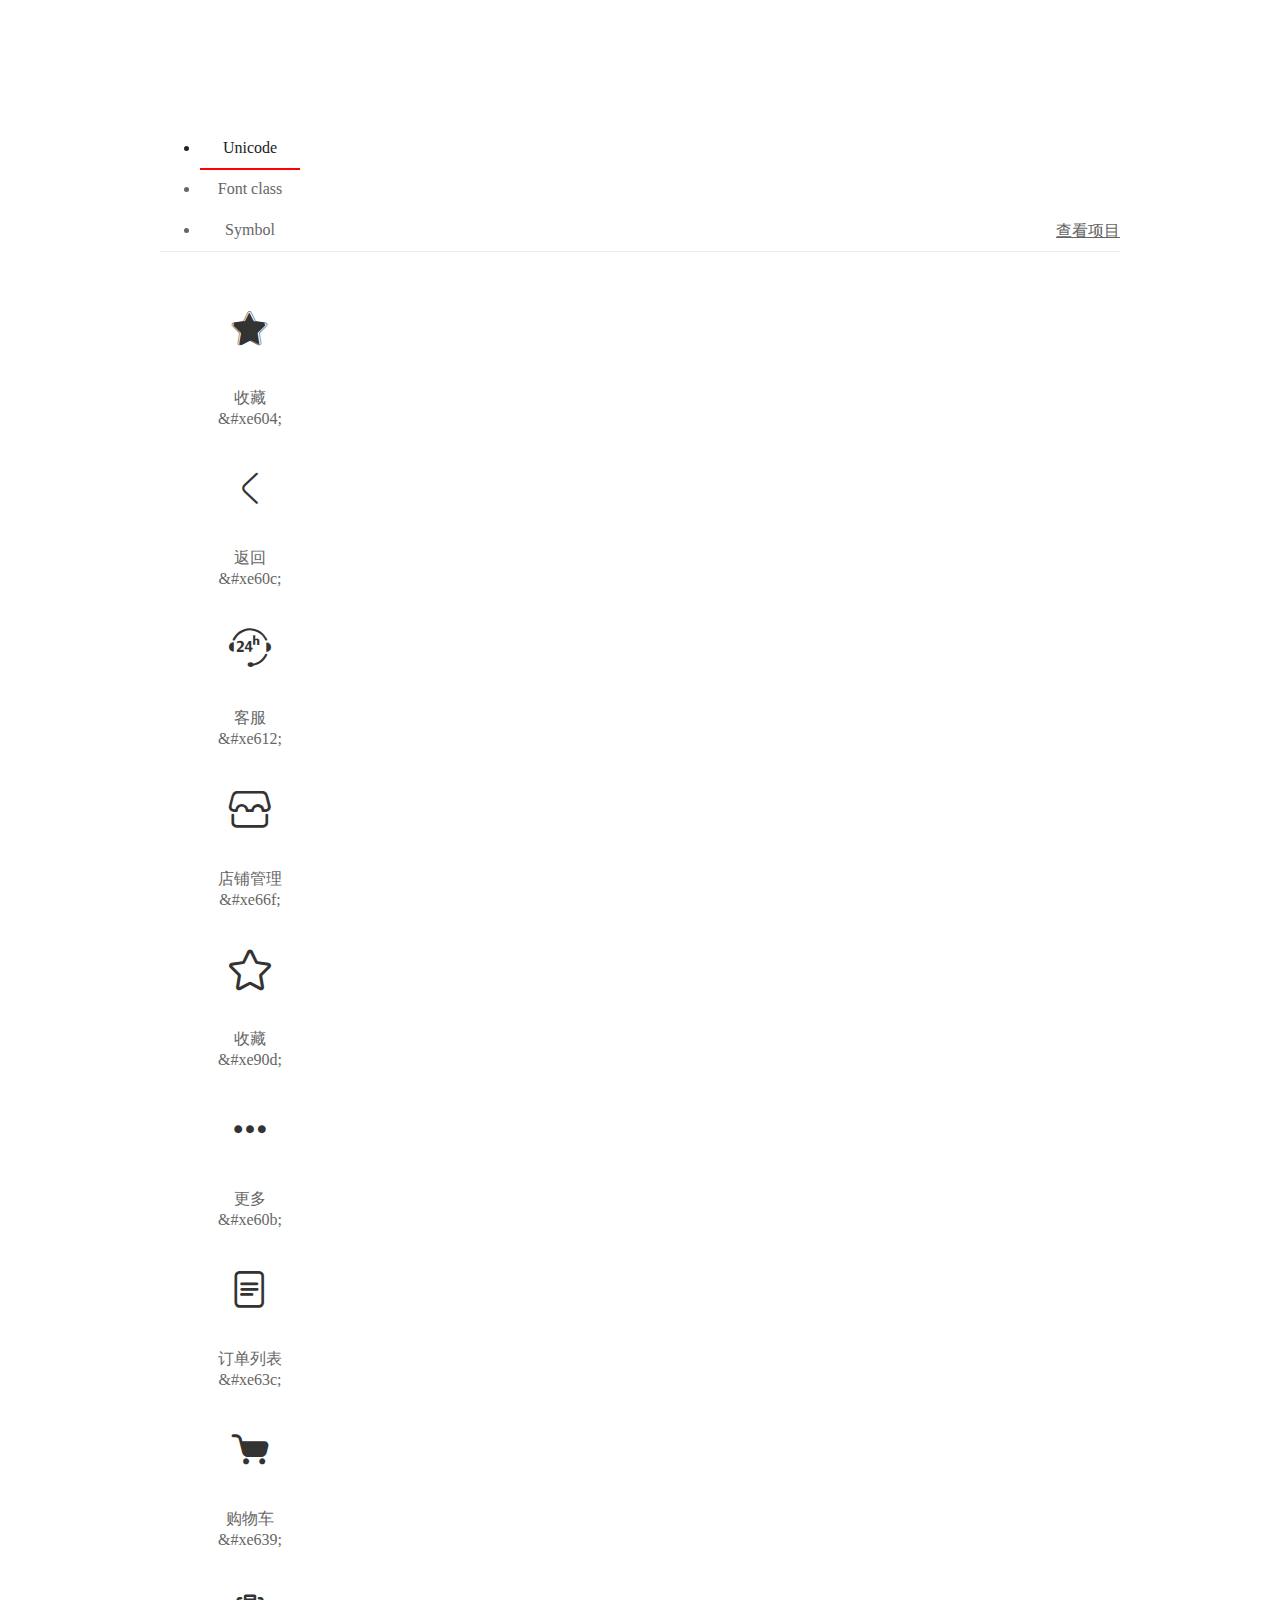
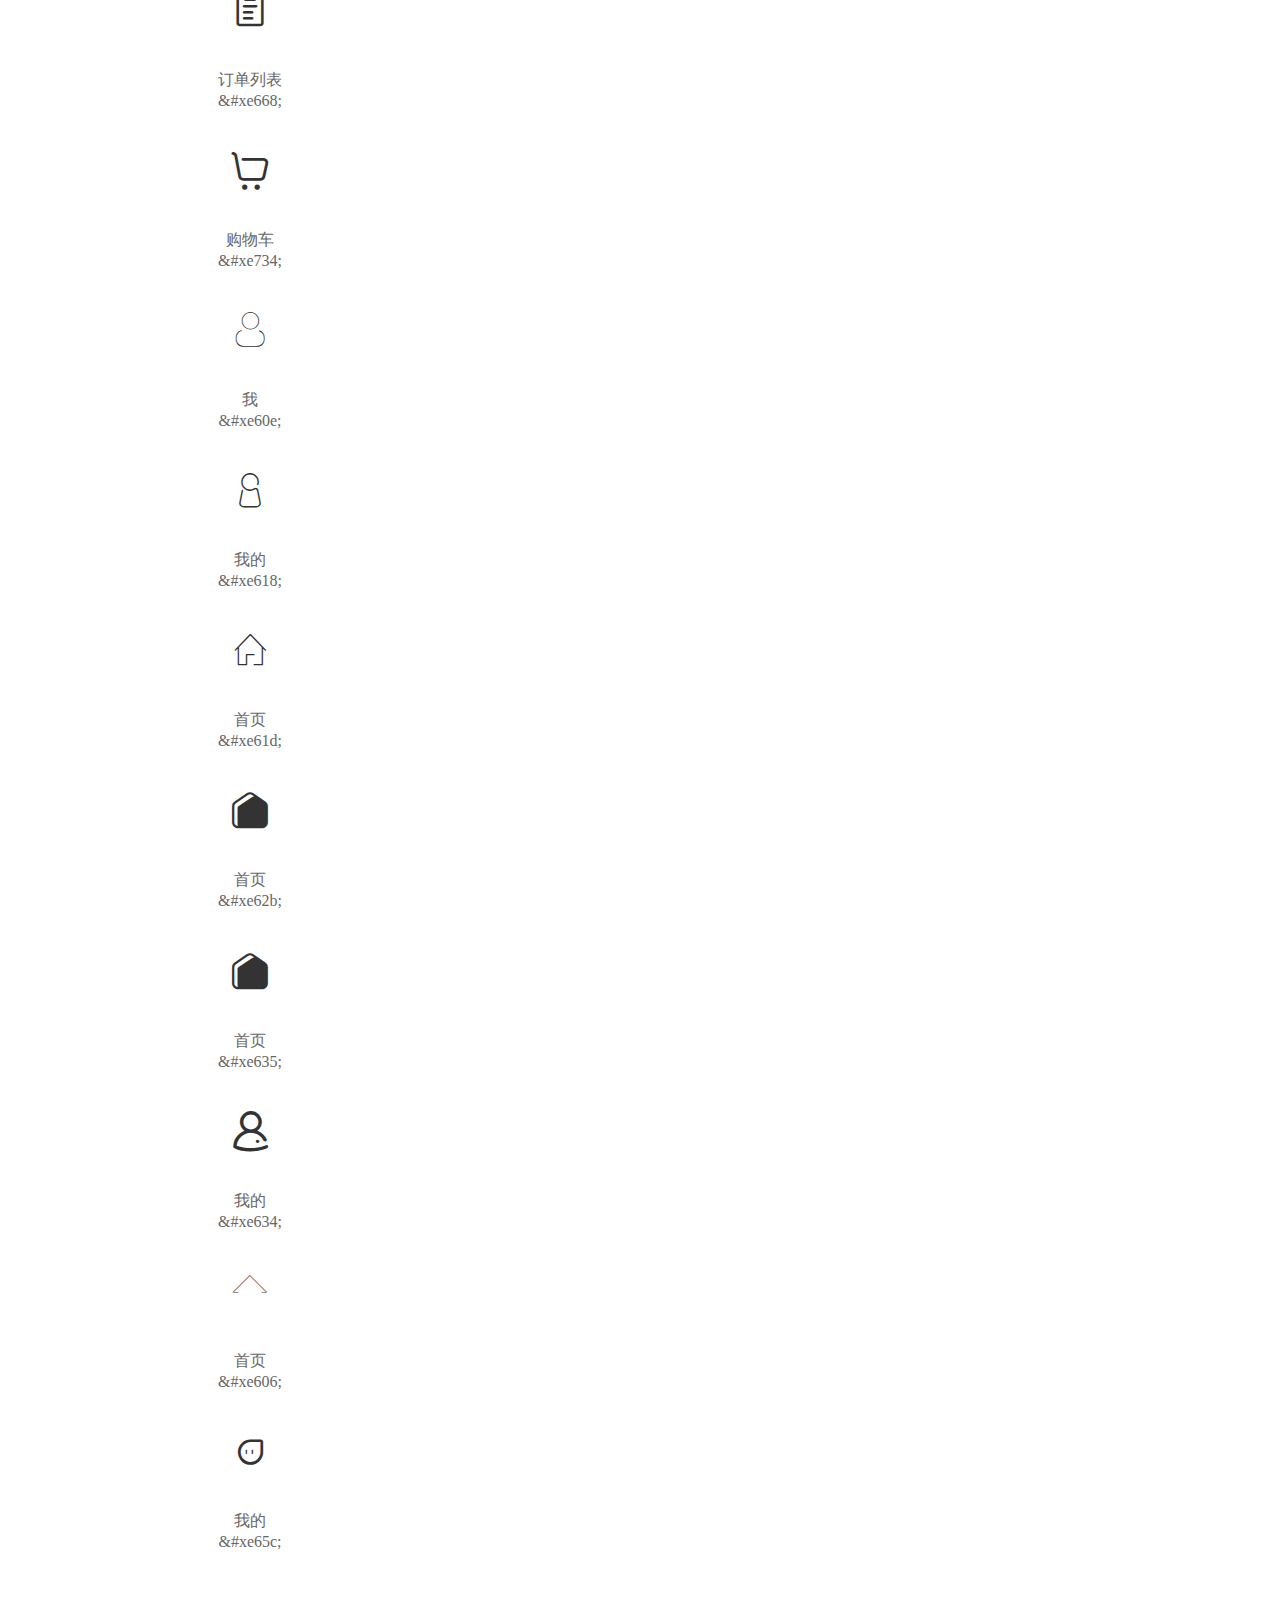
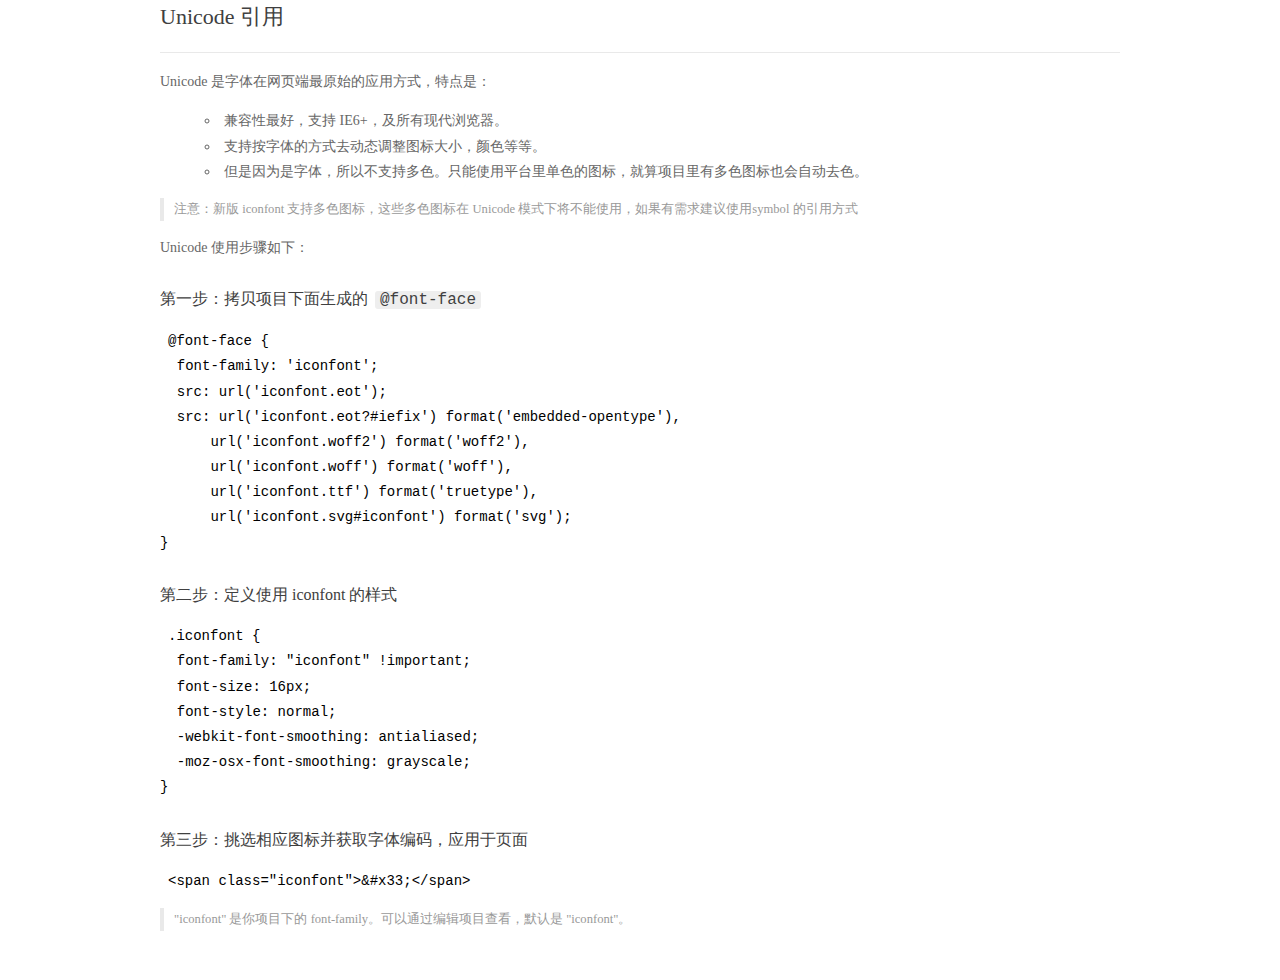
<file: iconfont/demo_index.html>
<!DOCTYPE html>
<html>
<head>
  <meta charset="utf-8"/>
  <title>IconFont Demo</title>
  <link rel="shortcut icon" href="https://img.alicdn.com/tps/i4/TB1_oz6GVXXXXaFXpXXJDFnIXXX-64-64.ico" type="image/x-icon"/>
  <link rel="stylesheet" href="https://g.alicdn.com/thx/cube/1.3.2/cube.min.css">
  <link rel="stylesheet" href="demo.css">
  <link rel="stylesheet" href="iconfont.css">
  <script src="iconfont.js"></script>
  <!-- jQuery -->
  <script src="https://a1.alicdn.com/oss/uploads/2018/12/26/7bfddb60-08e8-11e9-9b04-53e73bb6408b.js"></script>
  <!-- 代码高亮 -->
  <script src="https://a1.alicdn.com/oss/uploads/2018/12/26/a3f714d0-08e6-11e9-8a15-ebf944d7534c.js"></script>
</head>
<body>
  <div class="main">
    <h1 class="logo"><a href="https://www.iconfont.cn/" title="iconfont 首页" target="_blank">&#xe86b;</a></h1>
    <div class="nav-tabs">
      <ul id="tabs" class="dib-box">
        <li class="dib active"><span>Unicode</span></li>
        <li class="dib"><span>Font class</span></li>
        <li class="dib"><span>Symbol</span></li>
      </ul>
      
      <a href="https://www.iconfont.cn/manage/index?manage_type=myprojects&projectId=2124020" target="_blank" class="nav-more">查看项目</a>
      
    </div>
    <div class="tab-container">
      <div class="content unicode" style="display: block;">
          <ul class="icon_lists dib-box">
          
            <li class="dib">
              <span class="icon iconfont">&#xe604;</span>
                <div class="name">收藏</div>
                <div class="code-name">&amp;#xe604;</div>
              </li>
          
            <li class="dib">
              <span class="icon iconfont">&#xe60c;</span>
                <div class="name">返回</div>
                <div class="code-name">&amp;#xe60c;</div>
              </li>
          
            <li class="dib">
              <span class="icon iconfont">&#xe612;</span>
                <div class="name">客服</div>
                <div class="code-name">&amp;#xe612;</div>
              </li>
          
            <li class="dib">
              <span class="icon iconfont">&#xe66f;</span>
                <div class="name">店铺管理</div>
                <div class="code-name">&amp;#xe66f;</div>
              </li>
          
            <li class="dib">
              <span class="icon iconfont">&#xe90d;</span>
                <div class="name">收藏</div>
                <div class="code-name">&amp;#xe90d;</div>
              </li>
          
            <li class="dib">
              <span class="icon iconfont">&#xe60b;</span>
                <div class="name">更多</div>
                <div class="code-name">&amp;#xe60b;</div>
              </li>
          
            <li class="dib">
              <span class="icon iconfont">&#xe63c;</span>
                <div class="name">订单列表</div>
                <div class="code-name">&amp;#xe63c;</div>
              </li>
          
            <li class="dib">
              <span class="icon iconfont">&#xe639;</span>
                <div class="name">购物车</div>
                <div class="code-name">&amp;#xe639;</div>
              </li>
          
            <li class="dib">
              <span class="icon iconfont">&#xe668;</span>
                <div class="name">订单列表</div>
                <div class="code-name">&amp;#xe668;</div>
              </li>
          
            <li class="dib">
              <span class="icon iconfont">&#xe734;</span>
                <div class="name">购物车</div>
                <div class="code-name">&amp;#xe734;</div>
              </li>
          
            <li class="dib">
              <span class="icon iconfont">&#xe60e;</span>
                <div class="name">我</div>
                <div class="code-name">&amp;#xe60e;</div>
              </li>
          
            <li class="dib">
              <span class="icon iconfont">&#xe618;</span>
                <div class="name">我的</div>
                <div class="code-name">&amp;#xe618;</div>
              </li>
          
            <li class="dib">
              <span class="icon iconfont">&#xe61d;</span>
                <div class="name">首页</div>
                <div class="code-name">&amp;#xe61d;</div>
              </li>
          
            <li class="dib">
              <span class="icon iconfont">&#xe62b;</span>
                <div class="name">首页</div>
                <div class="code-name">&amp;#xe62b;</div>
              </li>
          
            <li class="dib">
              <span class="icon iconfont">&#xe635;</span>
                <div class="name">首页</div>
                <div class="code-name">&amp;#xe635;</div>
              </li>
          
            <li class="dib">
              <span class="icon iconfont">&#xe634;</span>
                <div class="name">我的</div>
                <div class="code-name">&amp;#xe634;</div>
              </li>
          
            <li class="dib">
              <span class="icon iconfont">&#xe606;</span>
                <div class="name">首页</div>
                <div class="code-name">&amp;#xe606;</div>
              </li>
          
            <li class="dib">
              <span class="icon iconfont">&#xe65c;</span>
                <div class="name">我的</div>
                <div class="code-name">&amp;#xe65c;</div>
              </li>
          
          </ul>
          <div class="article markdown">
          <h2 id="unicode-">Unicode 引用</h2>
          <hr>

          <p>Unicode 是字体在网页端最原始的应用方式，特点是：</p>
          <ul>
            <li>兼容性最好，支持 IE6+，及所有现代浏览器。</li>
            <li>支持按字体的方式去动态调整图标大小，颜色等等。</li>
            <li>但是因为是字体，所以不支持多色。只能使用平台里单色的图标，就算项目里有多色图标也会自动去色。</li>
          </ul>
          <blockquote>
            <p>注意：新版 iconfont 支持多色图标，这些多色图标在 Unicode 模式下将不能使用，如果有需求建议使用symbol 的引用方式</p>
          </blockquote>
          <p>Unicode 使用步骤如下：</p>
          <h3 id="-font-face">第一步：拷贝项目下面生成的 <code>@font-face</code></h3>
<pre><code class="language-css"
>@font-face {
  font-family: 'iconfont';
  src: url('iconfont.eot');
  src: url('iconfont.eot?#iefix') format('embedded-opentype'),
      url('iconfont.woff2') format('woff2'),
      url('iconfont.woff') format('woff'),
      url('iconfont.ttf') format('truetype'),
      url('iconfont.svg#iconfont') format('svg');
}
</code></pre>
          <h3 id="-iconfont-">第二步：定义使用 iconfont 的样式</h3>
<pre><code class="language-css"
>.iconfont {
  font-family: "iconfont" !important;
  font-size: 16px;
  font-style: normal;
  -webkit-font-smoothing: antialiased;
  -moz-osx-font-smoothing: grayscale;
}
</code></pre>
          <h3 id="-">第三步：挑选相应图标并获取字体编码，应用于页面</h3>
<pre>
<code class="language-html"
>&lt;span class="iconfont"&gt;&amp;#x33;&lt;/span&gt;
</code></pre>
          <blockquote>
            <p>"iconfont" 是你项目下的 font-family。可以通过编辑项目查看，默认是 "iconfont"。</p>
          </blockquote>
          </div>
      </div>
      <div class="content font-class">
        <ul class="icon_lists dib-box">
          
          <li class="dib">
            <span class="icon iconfont icon-shoucang1"></span>
            <div class="name">
              收藏
            </div>
            <div class="code-name">.icon-shoucang1
            </div>
          </li>
          
          <li class="dib">
            <span class="icon iconfont icon-icon-test"></span>
            <div class="name">
              返回
            </div>
            <div class="code-name">.icon-icon-test
            </div>
          </li>
          
          <li class="dib">
            <span class="icon iconfont icon-kefu"></span>
            <div class="name">
              客服
            </div>
            <div class="code-name">.icon-kefu
            </div>
          </li>
          
          <li class="dib">
            <span class="icon iconfont icon-dianpu"></span>
            <div class="name">
              店铺管理
            </div>
            <div class="code-name">.icon-dianpu
            </div>
          </li>
          
          <li class="dib">
            <span class="icon iconfont icon-shoucang"></span>
            <div class="name">
              收藏
            </div>
            <div class="code-name">.icon-shoucang
            </div>
          </li>
          
          <li class="dib">
            <span class="icon iconfont icon-gengduo"></span>
            <div class="name">
              更多
            </div>
            <div class="code-name">.icon-gengduo
            </div>
          </li>
          
          <li class="dib">
            <span class="icon iconfont icon-dingdanliebiao"></span>
            <div class="name">
              订单列表
            </div>
            <div class="code-name">.icon-dingdanliebiao
            </div>
          </li>
          
          <li class="dib">
            <span class="icon iconfont icon-gouwuche"></span>
            <div class="name">
              购物车
            </div>
            <div class="code-name">.icon-gouwuche
            </div>
          </li>
          
          <li class="dib">
            <span class="icon iconfont icon-dingdanliebiao1"></span>
            <div class="name">
              订单列表
            </div>
            <div class="code-name">.icon-dingdanliebiao1
            </div>
          </li>
          
          <li class="dib">
            <span class="icon iconfont icon-gouwuche1"></span>
            <div class="name">
              购物车
            </div>
            <div class="code-name">.icon-gouwuche1
            </div>
          </li>
          
          <li class="dib">
            <span class="icon iconfont icon-wo"></span>
            <div class="name">
              我
            </div>
            <div class="code-name">.icon-wo
            </div>
          </li>
          
          <li class="dib">
            <span class="icon iconfont icon-wode"></span>
            <div class="name">
              我的
            </div>
            <div class="code-name">.icon-wode
            </div>
          </li>
          
          <li class="dib">
            <span class="icon iconfont icon-shouye"></span>
            <div class="name">
              首页
            </div>
            <div class="code-name">.icon-shouye
            </div>
          </li>
          
          <li class="dib">
            <span class="icon iconfont icon-shouye1"></span>
            <div class="name">
              首页
            </div>
            <div class="code-name">.icon-shouye1
            </div>
          </li>
          
          <li class="dib">
            <span class="icon iconfont icon-shouye2"></span>
            <div class="name">
              首页
            </div>
            <div class="code-name">.icon-shouye2
            </div>
          </li>
          
          <li class="dib">
            <span class="icon iconfont icon-wode1"></span>
            <div class="name">
              我的
            </div>
            <div class="code-name">.icon-wode1
            </div>
          </li>
          
          <li class="dib">
            <span class="icon iconfont icon-shouye3"></span>
            <div class="name">
              首页
            </div>
            <div class="code-name">.icon-shouye3
            </div>
          </li>
          
          <li class="dib">
            <span class="icon iconfont icon-wode2"></span>
            <div class="name">
              我的
            </div>
            <div class="code-name">.icon-wode2
            </div>
          </li>
          
        </ul>
        <div class="article markdown">
        <h2 id="font-class-">font-class 引用</h2>
        <hr>

        <p>font-class 是 Unicode 使用方式的一种变种，主要是解决 Unicode 书写不直观，语意不明确的问题。</p>
        <p>与 Unicode 使用方式相比，具有如下特点：</p>
        <ul>
          <li>兼容性良好，支持 IE8+，及所有现代浏览器。</li>
          <li>相比于 Unicode 语意明确，书写更直观。可以很容易分辨这个 icon 是什么。</li>
          <li>因为使用 class 来定义图标，所以当要替换图标时，只需要修改 class 里面的 Unicode 引用。</li>
          <li>不过因为本质上还是使用的字体，所以多色图标还是不支持的。</li>
        </ul>
        <p>使用步骤如下：</p>
        <h3 id="-fontclass-">第一步：引入项目下面生成的 fontclass 代码：</h3>
<pre><code class="language-html">&lt;link rel="stylesheet" href="./iconfont.css"&gt;
</code></pre>
        <h3 id="-">第二步：挑选相应图标并获取类名，应用于页面：</h3>
<pre><code class="language-html">&lt;span class="iconfont icon-xxx"&gt;&lt;/span&gt;
</code></pre>
        <blockquote>
          <p>"
            iconfont" 是你项目下的 font-family。可以通过编辑项目查看，默认是 "iconfont"。</p>
        </blockquote>
      </div>
      </div>
      <div class="content symbol">
          <ul class="icon_lists dib-box">
          
            <li class="dib">
                <svg class="icon svg-icon" aria-hidden="true">
                  <use xlink:href="#icon-shoucang1"></use>
                </svg>
                <div class="name">收藏</div>
                <div class="code-name">#icon-shoucang1</div>
            </li>
          
            <li class="dib">
                <svg class="icon svg-icon" aria-hidden="true">
                  <use xlink:href="#icon-icon-test"></use>
                </svg>
                <div class="name">返回</div>
                <div class="code-name">#icon-icon-test</div>
            </li>
          
            <li class="dib">
                <svg class="icon svg-icon" aria-hidden="true">
                  <use xlink:href="#icon-kefu"></use>
                </svg>
                <div class="name">客服</div>
                <div class="code-name">#icon-kefu</div>
            </li>
          
            <li class="dib">
                <svg class="icon svg-icon" aria-hidden="true">
                  <use xlink:href="#icon-dianpu"></use>
                </svg>
                <div class="name">店铺管理</div>
                <div class="code-name">#icon-dianpu</div>
            </li>
          
            <li class="dib">
                <svg class="icon svg-icon" aria-hidden="true">
                  <use xlink:href="#icon-shoucang"></use>
                </svg>
                <div class="name">收藏</div>
                <div class="code-name">#icon-shoucang</div>
            </li>
          
            <li class="dib">
                <svg class="icon svg-icon" aria-hidden="true">
                  <use xlink:href="#icon-gengduo"></use>
                </svg>
                <div class="name">更多</div>
                <div class="code-name">#icon-gengduo</div>
            </li>
          
            <li class="dib">
                <svg class="icon svg-icon" aria-hidden="true">
                  <use xlink:href="#icon-dingdanliebiao"></use>
                </svg>
                <div class="name">订单列表</div>
                <div class="code-name">#icon-dingdanliebiao</div>
            </li>
          
            <li class="dib">
                <svg class="icon svg-icon" aria-hidden="true">
                  <use xlink:href="#icon-gouwuche"></use>
                </svg>
                <div class="name">购物车</div>
                <div class="code-name">#icon-gouwuche</div>
            </li>
          
            <li class="dib">
                <svg class="icon svg-icon" aria-hidden="true">
                  <use xlink:href="#icon-dingdanliebiao1"></use>
                </svg>
                <div class="name">订单列表</div>
                <div class="code-name">#icon-dingdanliebiao1</div>
            </li>
          
            <li class="dib">
                <svg class="icon svg-icon" aria-hidden="true">
                  <use xlink:href="#icon-gouwuche1"></use>
                </svg>
                <div class="name">购物车</div>
                <div class="code-name">#icon-gouwuche1</div>
            </li>
          
            <li class="dib">
                <svg class="icon svg-icon" aria-hidden="true">
                  <use xlink:href="#icon-wo"></use>
                </svg>
                <div class="name">我</div>
                <div class="code-name">#icon-wo</div>
            </li>
          
            <li class="dib">
                <svg class="icon svg-icon" aria-hidden="true">
                  <use xlink:href="#icon-wode"></use>
                </svg>
                <div class="name">我的</div>
                <div class="code-name">#icon-wode</div>
            </li>
          
            <li class="dib">
                <svg class="icon svg-icon" aria-hidden="true">
                  <use xlink:href="#icon-shouye"></use>
                </svg>
                <div class="name">首页</div>
                <div class="code-name">#icon-shouye</div>
            </li>
          
            <li class="dib">
                <svg class="icon svg-icon" aria-hidden="true">
                  <use xlink:href="#icon-shouye1"></use>
                </svg>
                <div class="name">首页</div>
                <div class="code-name">#icon-shouye1</div>
            </li>
          
            <li class="dib">
                <svg class="icon svg-icon" aria-hidden="true">
                  <use xlink:href="#icon-shouye2"></use>
                </svg>
                <div class="name">首页</div>
                <div class="code-name">#icon-shouye2</div>
            </li>
          
            <li class="dib">
                <svg class="icon svg-icon" aria-hidden="true">
                  <use xlink:href="#icon-wode1"></use>
                </svg>
                <div class="name">我的</div>
                <div class="code-name">#icon-wode1</div>
            </li>
          
            <li class="dib">
                <svg class="icon svg-icon" aria-hidden="true">
                  <use xlink:href="#icon-shouye3"></use>
                </svg>
                <div class="name">首页</div>
                <div class="code-name">#icon-shouye3</div>
            </li>
          
            <li class="dib">
                <svg class="icon svg-icon" aria-hidden="true">
                  <use xlink:href="#icon-wode2"></use>
                </svg>
                <div class="name">我的</div>
                <div class="code-name">#icon-wode2</div>
            </li>
          
          </ul>
          <div class="article markdown">
          <h2 id="symbol-">Symbol 引用</h2>
          <hr>

          <p>这是一种全新的使用方式，应该说这才是未来的主流，也是平台目前推荐的用法。相关介绍可以参考这篇<a href="">文章</a>
            这种用法其实是做了一个 SVG 的集合，与另外两种相比具有如下特点：</p>
          <ul>
            <li>支持多色图标了，不再受单色限制。</li>
            <li>通过一些技巧，支持像字体那样，通过 <code>font-size</code>, <code>color</code> 来调整样式。</li>
            <li>兼容性较差，支持 IE9+，及现代浏览器。</li>
            <li>浏览器渲染 SVG 的性能一般，还不如 png。</li>
          </ul>
          <p>使用步骤如下：</p>
          <h3 id="-symbol-">第一步：引入项目下面生成的 symbol 代码：</h3>
<pre><code class="language-html">&lt;script src="./iconfont.js"&gt;&lt;/script&gt;
</code></pre>
          <h3 id="-css-">第二步：加入通用 CSS 代码（引入一次就行）：</h3>
<pre><code class="language-html">&lt;style&gt;
.icon {
  width: 1em;
  height: 1em;
  vertical-align: -0.15em;
  fill: currentColor;
  overflow: hidden;
}
&lt;/style&gt;
</code></pre>
          <h3 id="-">第三步：挑选相应图标并获取类名，应用于页面：</h3>
<pre><code class="language-html">&lt;svg class="icon" aria-hidden="true"&gt;
  &lt;use xlink:href="#icon-xxx"&gt;&lt;/use&gt;
&lt;/svg&gt;
</code></pre>
          </div>
      </div>

    </div>
  </div>
  <script>
  $(document).ready(function () {
      $('.tab-container .content:first').show()

      $('#tabs li').click(function (e) {
        var tabContent = $('.tab-container .content')
        var index = $(this).index()

        if ($(this).hasClass('active')) {
          return
        } else {
          $('#tabs li').removeClass('active')
          $(this).addClass('active')

          tabContent.hide().eq(index).fadeIn()
        }
      })
    })
  </script>
</body>
</html>
</file>
<file: iconfont/demo.css>
/* Logo 字体 */
@font-face {
  font-family: "iconfont logo";
  src: url('https://at.alicdn.com/t/font_985780_km7mi63cihi.eot?t=1545807318834');
  src: url('https://at.alicdn.com/t/font_985780_km7mi63cihi.eot?t=1545807318834#iefix') format('embedded-opentype'),
    url('https://at.alicdn.com/t/font_985780_km7mi63cihi.woff?t=1545807318834') format('woff'),
    url('https://at.alicdn.com/t/font_985780_km7mi63cihi.ttf?t=1545807318834') format('truetype'),
    url('https://at.alicdn.com/t/font_985780_km7mi63cihi.svg?t=1545807318834#iconfont') format('svg');
}

.logo {
  font-family: "iconfont logo";
  font-size: 160px;
  font-style: normal;
  -webkit-font-smoothing: antialiased;
  -moz-osx-font-smoothing: grayscale;
}

/* tabs */
.nav-tabs {
  position: relative;
}

.nav-tabs .nav-more {
  position: absolute;
  right: 0;
  bottom: 0;
  height: 42px;
  line-height: 42px;
  color: #666;
}

#tabs {
  border-bottom: 1px solid #eee;
}

#tabs li {
  cursor: pointer;
  width: 100px;
  height: 40px;
  line-height: 40px;
  text-align: center;
  font-size: 16px;
  border-bottom: 2px solid transparent;
  position: relative;
  z-index: 1;
  margin-bottom: -1px;
  color: #666;
}


#tabs .active {
  border-bottom-color: #f00;
  color: #222;
}

.tab-container .content {
  display: none;
}

/* 页面布局 */
.main {
  padding: 30px 100px;
  width: 960px;
  margin: 0 auto;
}

.main .logo {
  color: #333;
  text-align: left;
  margin-bottom: 30px;
  line-height: 1;
  height: 110px;
  margin-top: -50px;
  overflow: hidden;
  *zoom: 1;
}

.main .logo a {
  font-size: 160px;
  color: #333;
}

.helps {
  margin-top: 40px;
}

.helps pre {
  padding: 20px;
  margin: 10px 0;
  border: solid 1px #e7e1cd;
  background-color: #fffdef;
  overflow: auto;
}

.icon_lists {
  width: 100% !important;
  overflow: hidden;
  *zoom: 1;
}

.icon_lists li {
  width: 100px;
  margin-bottom: 10px;
  margin-right: 20px;
  text-align: center;
  list-style: none !important;
  cursor: default;
}

.icon_lists li .code-name {
  line-height: 1.2;
}

.icon_lists .icon {
  display: block;
  height: 100px;
  line-height: 100px;
  font-size: 42px;
  margin: 10px auto;
  color: #333;
  -webkit-transition: font-size 0.25s linear, width 0.25s linear;
  -moz-transition: font-size 0.25s linear, width 0.25s linear;
  transition: font-size 0.25s linear, width 0.25s linear;
}

.icon_lists .icon:hover {
  font-size: 100px;
}

.icon_lists .svg-icon {
  /* 通过设置 font-size 来改变图标大小 */
  width: 1em;
  /* 图标和文字相邻时，垂直对齐 */
  vertical-align: -0.15em;
  /* 通过设置 color 来改变 SVG 的颜色/fill */
  fill: currentColor;
  /* path 和 stroke 溢出 viewBox 部分在 IE 下会显示
      normalize.css 中也包含这行 */
  overflow: hidden;
}

.icon_lists li .name,
.icon_lists li .code-name {
  color: #666;
}

/* markdown 样式 */
.markdown {
  color: #666;
  font-size: 14px;
  line-height: 1.8;
}

.highlight {
  line-height: 1.5;
}

.markdown img {
  vertical-align: middle;
  max-width: 100%;
}

.markdown h1 {
  color: #404040;
  font-weight: 500;
  line-height: 40px;
  margin-bottom: 24px;
}

.markdown h2,
.markdown h3,
.markdown h4,
.markdown h5,
.markdown h6 {
  color: #404040;
  margin: 1.6em 0 0.6em 0;
  font-weight: 500;
  clear: both;
}

.markdown h1 {
  font-size: 28px;
}

.markdown h2 {
  font-size: 22px;
}

.markdown h3 {
  font-size: 16px;
}

.markdown h4 {
  font-size: 14px;
}

.markdown h5 {
  font-size: 12px;
}

.markdown h6 {
  font-size: 12px;
}

.markdown hr {
  height: 1px;
  border: 0;
  background: #e9e9e9;
  margin: 16px 0;
  clear: both;
}

.markdown p {
  margin: 1em 0;
}

.markdown>p,
.markdown>blockquote,
.markdown>.highlight,
.markdown>ol,
.markdown>ul {
  width: 80%;
}

.markdown ul>li {
  list-style: circle;
}

.markdown>ul li,
.markdown blockquote ul>li {
  margin-left: 20px;
  padding-left: 4px;
}

.markdown>ul li p,
.markdown>ol li p {
  margin: 0.6em 0;
}

.markdown ol>li {
  list-style: decimal;
}

.markdown>ol li,
.markdown blockquote ol>li {
  margin-left: 20px;
  padding-left: 4px;
}

.markdown code {
  margin: 0 3px;
  padding: 0 5px;
  background: #eee;
  border-radius: 3px;
}

.markdown strong,
.markdown b {
  font-weight: 600;
}

.markdown>table {
  border-collapse: collapse;
  border-spacing: 0px;
  empty-cells: show;
  border: 1px solid #e9e9e9;
  width: 95%;
  margin-bottom: 24px;
}

.markdown>table th {
  white-space: nowrap;
  color: #333;
  font-weight: 600;
}

.markdown>table th,
.markdown>table td {
  border: 1px solid #e9e9e9;
  padding: 8px 16px;
  text-align: left;
}

.markdown>table th {
  background: #F7F7F7;
}

.markdown blockquote {
  font-size: 90%;
  color: #999;
  border-left: 4px solid #e9e9e9;
  padding-left: 0.8em;
  margin: 1em 0;
}

.markdown blockquote p {
  margin: 0;
}

.markdown .anchor {
  opacity: 0;
  transition: opacity 0.3s ease;
  margin-left: 8px;
}

.markdown .waiting {
  color: #ccc;
}

.markdown h1:hover .anchor,
.markdown h2:hover .anchor,
.markdown h3:hover .anchor,
.markdown h4:hover .anchor,
.markdown h5:hover .anchor,
.markdown h6:hover .anchor {
  opacity: 1;
  display: inline-block;
}

.markdown>br,
.markdown>p>br {
  clear: both;
}


.hljs {
  display: block;
  background: white;
  padding: 0.5em;
  color: #333333;
  overflow-x: auto;
}

.hljs-comment,
.hljs-meta {
  color: #969896;
}

.hljs-string,
.hljs-variable,
.hljs-template-variable,
.hljs-strong,
.hljs-emphasis,
.hljs-quote {
  color: #df5000;
}

.hljs-keyword,
.hljs-selector-tag,
.hljs-type {
  color: #a71d5d;
}

.hljs-literal,
.hljs-symbol,
.hljs-bullet,
.hljs-attribute {
  color: #0086b3;
}

.hljs-section,
.hljs-name {
  color: #63a35c;
}

.hljs-tag {
  color: #333333;
}

.hljs-title,
.hljs-attr,
.hljs-selector-id,
.hljs-selector-class,
.hljs-selector-attr,
.hljs-selector-pseudo {
  color: #795da3;
}

.hljs-addition {
  color: #55a532;
  background-color: #eaffea;
}

.hljs-deletion {
  color: #bd2c00;
  background-color: #ffecec;
}

.hljs-link {
  text-decoration: underline;
}

/* 代码高亮 */
/* PrismJS 1.15.0
https://prismjs.com/download.html#themes=prism&languages=markup+css+clike+javascript */
/**
 * prism.js default theme for JavaScript, CSS and HTML
 * Based on dabblet (http://dabblet.com)
 * @author Lea Verou
 */
code[class*="language-"],
pre[class*="language-"] {
  color: black;
  background: none;
  text-shadow: 0 1px white;
  font-family: Consolas, Monaco, 'Andale Mono', 'Ubuntu Mono', monospace;
  text-align: left;
  white-space: pre;
  word-spacing: normal;
  word-break: normal;
  word-wrap: normal;
  line-height: 1.5;

  -moz-tab-size: 4;
  -o-tab-size: 4;
  tab-size: 4;

  -webkit-hyphens: none;
  -moz-hyphens: none;
  -ms-hyphens: none;
  hyphens: none;
}

pre[class*="language-"]::-moz-selection,
pre[class*="language-"] ::-moz-selection,
code[class*="language-"]::-moz-selection,
code[class*="language-"] ::-moz-selection {
  text-shadow: none;
  background: #b3d4fc;
}

pre[class*="language-"]::selection,
pre[class*="language-"] ::selection,
code[class*="language-"]::selection,
code[class*="language-"] ::selection {
  text-shadow: none;
  background: #b3d4fc;
}

@media print {

  code[class*="language-"],
  pre[class*="language-"] {
    text-shadow: none;
  }
}

/* Code blocks */
pre[class*="language-"] {
  padding: 1em;
  margin: .5em 0;
  overflow: auto;
}

:not(pre)>code[class*="language-"],
pre[class*="language-"] {
  background: #f5f2f0;
}

/* Inline code */
:not(pre)>code[class*="language-"] {
  padding: .1em;
  border-radius: .3em;
  white-space: normal;
}

.token.comment,
.token.prolog,
.token.doctype,
.token.cdata {
  color: slategray;
}

.token.punctuation {
  color: #999;
}

.namespace {
  opacity: .7;
}

.token.property,
.token.tag,
.token.boolean,
.token.number,
.token.constant,
.token.symbol,
.token.deleted {
  color: #905;
}

.token.selector,
.token.attr-name,
.token.string,
.token.char,
.token.builtin,
.token.inserted {
  color: #690;
}

.token.operator,
.token.entity,
.token.url,
.language-css .token.string,
.style .token.string {
  color: #9a6e3a;
  background: hsla(0, 0%, 100%, .5);
}

.token.atrule,
.token.attr-value,
.token.keyword {
  color: #07a;
}

.token.function,
.token.class-name {
  color: #DD4A68;
}

.token.regex,
.token.important,
.token.variable {
  color: #e90;
}

.token.important,
.token.bold {
  font-weight: bold;
}

.token.italic {
  font-style: italic;
}

.token.entity {
  cursor: help;
}
</file>
<file: iconfont/iconfont.css>
@font-face {font-family: "iconfont";
  src: url('iconfont.eot?t=1604929122645'); /* IE9 */
  src: url('iconfont.eot?t=1604929122645#iefix') format('embedded-opentype'), /* IE6-IE8 */
  url('[data-uri]') format('woff2'),
  url('iconfont.woff?t=1604929122645') format('woff'),
  url('iconfont.ttf?t=1604929122645') format('truetype'), /* chrome, firefox, opera, Safari, Android, iOS 4.2+ */
  url('iconfont.svg?t=1604929122645#iconfont') format('svg'); /* iOS 4.1- */
}

.iconfont {
  font-family: "iconfont" !important;
  font-size: 16px;
  font-style: normal;
  -webkit-font-smoothing: antialiased;
  -moz-osx-font-smoothing: grayscale;
}

.icon-shoucang1:before {
  content: "\e604";
}

.icon-icon-test:before {
  content: "\e60c";
}

.icon-kefu:before {
  content: "\e612";
}

.icon-dianpu:before {
  content: "\e66f";
}

.icon-shoucang:before {
  content: "\e90d";
}

.icon-gengduo:before {
  content: "\e60b";
}

.icon-dingdanliebiao:before {
  content: "\e63c";
}

.icon-gouwuche:before {
  content: "\e639";
}

.icon-dingdanliebiao1:before {
  content: "\e668";
}

.icon-gouwuche1:before {
  content: "\e734";
}

.icon-wo:before {
  content: "\e60e";
}

.icon-wode:before {
  content: "\e618";
}

.icon-shouye:before {
  content: "\e61d";
}

.icon-shouye1:before {
  content: "\e62b";
}

.icon-shouye2:before {
  content: "\e635";
}

.icon-wode1:before {
  content: "\e634";
}

.icon-shouye3:before {
  content: "\e606";
}

.icon-wode2:before {
  content: "\e65c";
}
</file>
